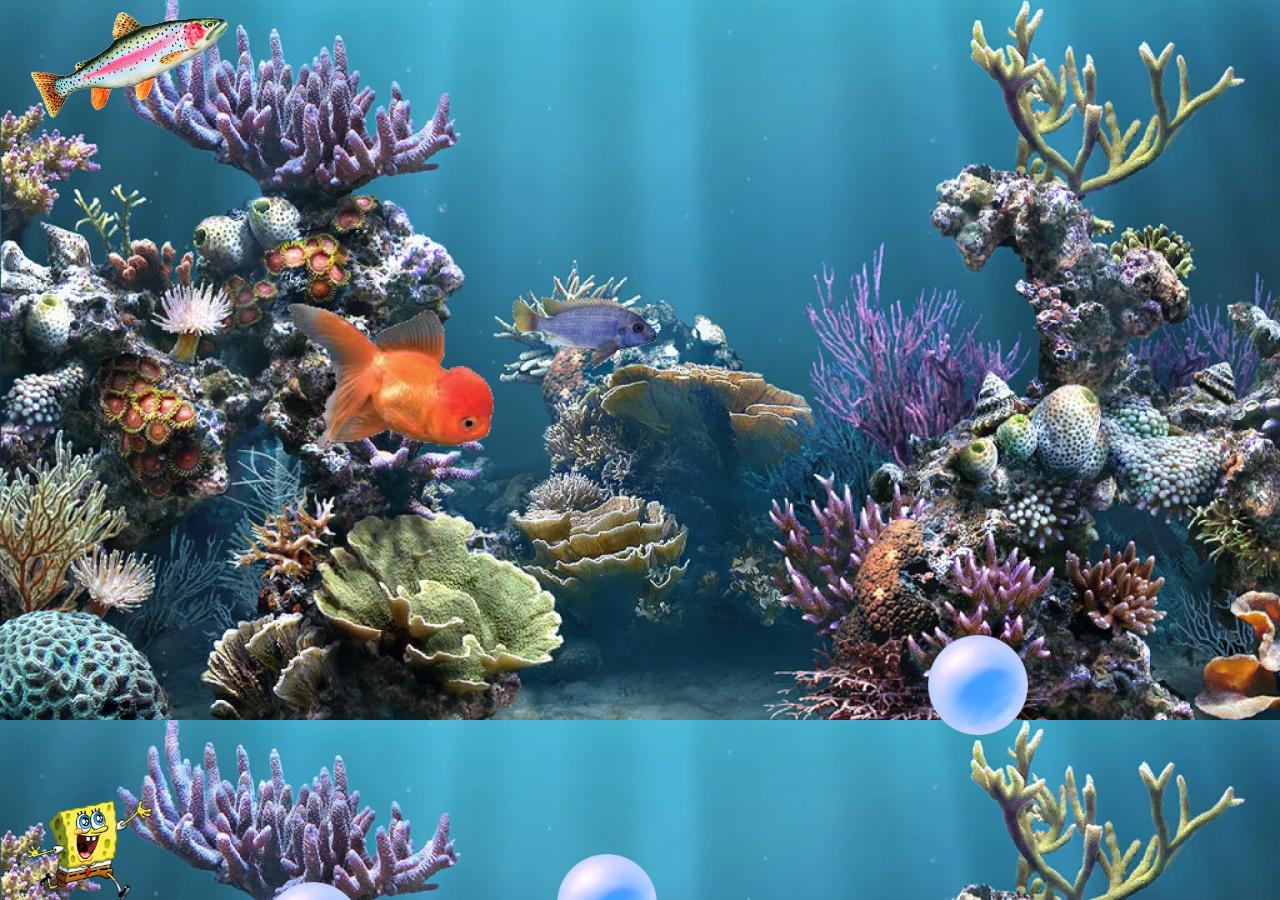
<file: Assignment 3 - Template/index.html>
<!DOCTYPE html>
<html lang="en">

<head>
    <meta charset="utf-8">
    <title>Aquarium</title>
    <link href="css/styles.css" type="text/css" rel="stylesheet" />
</head>

<body> 
    <img id="fish1Id" src="images/fish1.png" /> 
    <img id="fish2Id" src="images/fish2.png" />
    <img id="fish3Id" src="images/fish3.png" />
    <img id="spangeId" src="images/spongebob_PNG8.png" /> 
    <img id="bubble1Id" class="bubbleClass" src="images/bubble.png" /> 
    <img id="bubble2Id" class="bubbleClass" src="images/bubble.png" /> 
    <img id="bubble3Id" class="bubbleClass" src="images/bubble.png" />
    <script src="js/jquery-3.4.1.min.js"></script>
    <script src="js/script.js"></script>
    <script src="js/nemo.js"></script>
    <script src="js/blue.js"></script>
    <script src="js/bubbles.js"></script>
</body>

</html>
</file>
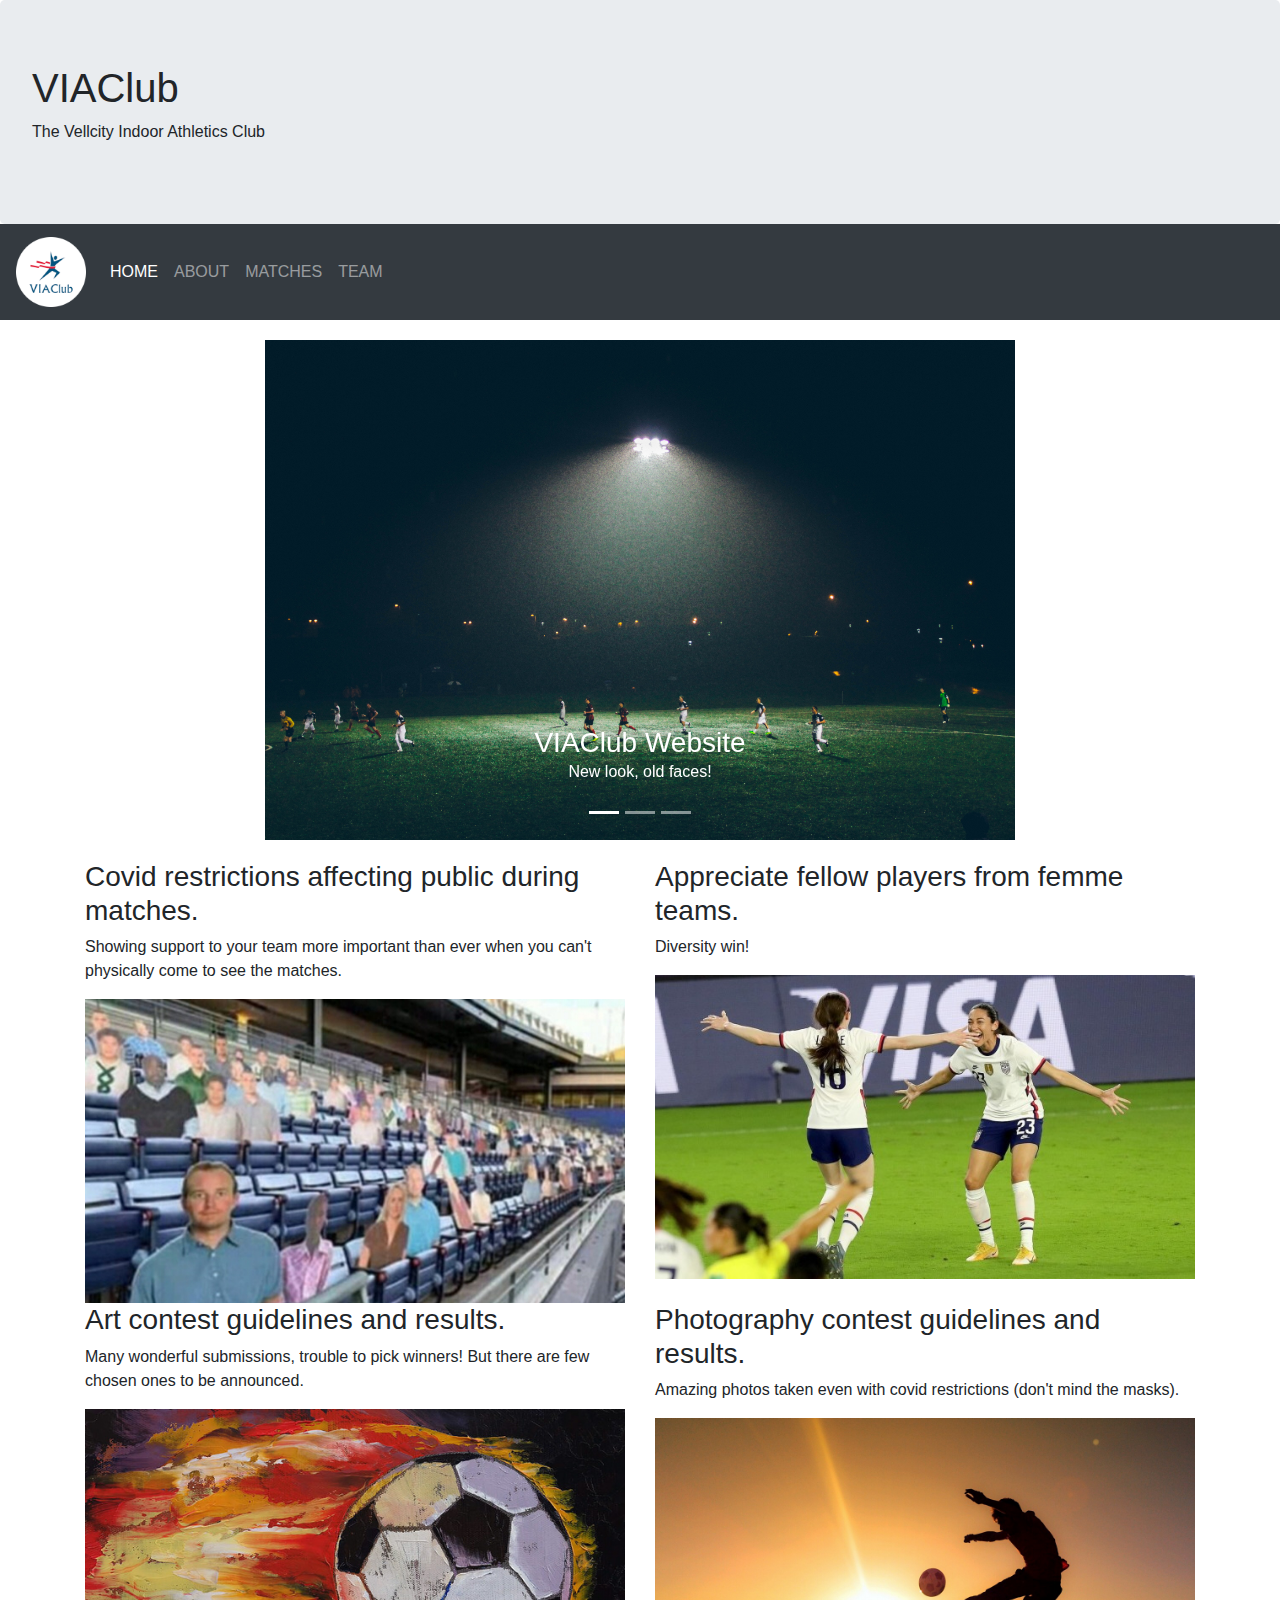
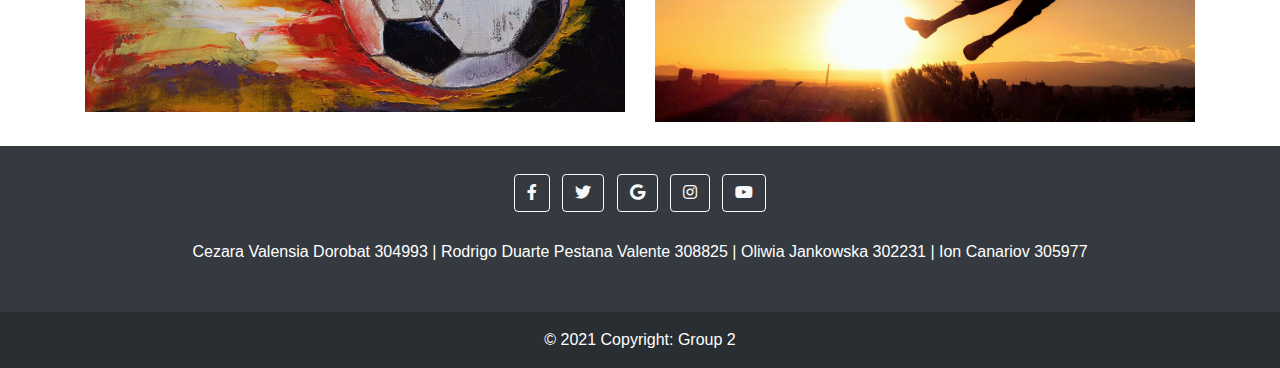
<file: website/index.html>
<!DOCTYPE html>

<html lang="en" dir="ltr">
  <head>
    <meta charset="utf-8">
    <meta name="viewport" content="width=device-width, initial-scale=1.0">
    <title>VIAClub</title>
    <link rel="stylesheet" href="css/style.css">
    <script src="js/script.js"></script>

    <link rel="stylesheet" href="https://cdnjs.cloudflare.com/ajax/libs/font-awesome/5.15.3/css/all.min.css"/>
    <link rel="stylesheet" href="https://stackpath.bootstrapcdn.com/bootstrap/4.3.1/css/bootstrap.min.css" integrity="sha384-ggOyR0iXCbMQv3Xipma34MD+dH/1fQ784/j6cY/iJTQUOhcWr7x9JvoRxT2MZw1T" crossorigin="anonymous">
    <script src="https://code.jquery.com/jquery-3.3.1.slim.min.js" integrity="sha384-q8i/X+965DzO0rT7abK41JStQIAqVgRVzpbzo5smXKp4YfRvH+8abtTE1Pi6jizo" crossorigin="anonymous"></script>
    <script src="https://cdnjs.cloudflare.com/ajax/libs/popper.js/1.14.7/umd/popper.min.js" integrity="sha384-UO2eT0CpHqdSJQ6hJty5KVphtPhzWj9WO1clHTMGa3JDZwrnQq4sF86dIHNDz0W1" crossorigin="anonymous"></script>
    <script src="https://stackpath.bootstrapcdn.com/bootstrap/4.3.1/js/bootstrap.min.js" integrity="sha384-JjSmVgyd0p3pXB1rRibZUAYoIIy6OrQ6VrjIEaFf/nJGzIxFDsf4x0xIM+B07jRM" crossorigin="anonymous"></script>
    <script src="https://ajax.googleapis.com/ajax/libs/jquery/2.1.1/jquery.min.js"></script>
  </head>
  <body>

    <!-- NAVIGATION BAR -->
    <div class="jumbotron mb-0">
      <h1>VIAClub</h1>
      <p>The Vellcity Indoor Athletics Club</p>
    </div>

    <nav class="navbar navbar-expand-sm bg-dark navbar-dark sticky-top">

      <a class="navbar-brand"><img src="images/logo.png" alt="VIAClub logo."></a>

      <button class="navbar-toggler" type="button" data-toggle="collapse" data-target="#myNavbar">
        <span class="navbar-toggler-icon"></span>
      </button>

      <div class="collapse navbar-collapse" id="myNavbar">
        <ul class="navbar-nav mr-auto">
          <li class="nav-item active"><a class="nav-link" href="index.html">Home</a></li>
          <li class="nav-item"><a class="nav-link" href="about.html">About</a></li> 
          <li class="nav-item"><a class="nav-link" href="matches.html">Matches</a></li> 
          <li class="nav-item"><a class="nav-link" href="team.html">Team</a></li> 
        </ul>
      </div>
    </nav>

    <!-- CAROUSEL -->
    <div id="myCarousel" class="carousel slide" data-ride="carousel">
      <!-- Indicators -->
      <ul class="carousel-indicators">
          <li data-target="#myCarousel" data-slide-to="0" class="active"></li>
          <li data-target="#myCarousel" data-slide-to="1"></li>
          <li data-target="#myCarousel" data-slide-to="2"></li>
      </ul>

      <!-- Wrapper for slides -->
      <div class="carousel-inner">
          <div class="carousel-item active">
              <img class="d-block img-fluid mx-auto" src="images/image1.jpg" alt="Football players running on the field at night.">
              <div class="carousel-caption d-none d-md-block">
                  <h3>VIAClub Website</h3>
                  <p>New look, old faces!</p>
              </div>
          </div>
          <div class="carousel-item">
              <img class="d-block img-fluid mx-auto" src="images/OIP.jpg" alt="Big football stadium with many lights.">
              <div class="carousel-caption d-none d-md-block">
                  <h3>Matches</h3>
                  <p>Be up to date!</p>
              </div>
          </div>
          <div class="carousel-item">
              <img class="d-block img-fluid mx-auto" src="images/image ball 1.jpg" alt="A soccer ball on grass inside of a stadium.">
              <div class="carousel-caption d-none d-md-block">
                  <h3>Team</h3>
                  <p>Meet the team!</p>
              </div>
          </div>
      </div>
    </div>

    <!-- SOME NEWS -->
    <div class="container">
      <div class="row">
        <div class="col-md-6">
          <h3>Covid restrictions affecting public during matches.</h3>
          <p>Showing support to your team more important than ever when you can't physically come to see the matches.</p>
          <img id="covidImg" src="images/covid.jpg" alt="Carboard cutouts on the stadium seats" title="Stadium publics during covid">
        </div>
        <div class="col-md-6">
          <h3>Appreciate fellow players from femme teams.</h3>
          <p>Diversity win!</p>
          <img id="femmeImg" src="images/femme.jpg" alt="Two female soccer players about to have a celebratory hug" title="Appreciation for women in sports">
        </div>
      </div>
      <div class="row">
        <div class="col-md-6">
          <h3>Art contest guidelines and results.</h3>
          <p>Many wonderful submissions, trouble to pick winners! But there are few chosen ones to be announced.</p>
          <img id="artImg" src="images/art.jpg" alt="An artwork of a football with fire effect" title="Art contest">
        </div>
        <div class="col-md-6">
          <h3>Photography contest guidelines and results.</h3>
          <p>Amazing photos taken even with covid restrictions (don't mind the masks).</p>
          <img id="photoImg" src="images/photo.jpeg" alt="Artistic photo of kicking the ball in the air" title="Photography contest">
        </div>
      </div>
    </div>

    <!-- FOOTER -->
    <footer class="bg-dark text-center text-white mt-4">
      <div class="container p-4">
        <section class="mb-4">
          <a class="btn btn-outline-light btn-floating m-1" href="#!" role="button"><i class="fab fa-facebook-f"></i></a>
          <a class="btn btn-outline-light btn-floating m-1" href="#!" role="button"><i class="fab fa-twitter"></i></a>
          <a class="btn btn-outline-light btn-floating m-1" href="#!" role="button"><i class="fab fa-google"></i></a>
          <a class="btn btn-outline-light btn-floating m-1" href="#!" role="button"><i class="fab fa-instagram"></i></a>
          <a class="btn btn-outline-light btn-floating m-1" href="#!" role="button"><i class="fab fa-youtube"></i></a>
        </section>

        <section class="mb-4">
          <p>
            Cezara Valensia Dorobat 304993 |
            Rodrigo Duarte Pestana Valente 308825 |
            Oliwia Jankowska 302231 |
            Ion Canariov 305977
          </p>
        </section>
      </div>

      <div class="text-center p-3" style="background-color: rgba(0, 0, 0, 0.2);">
        © 2021 Copyright: Group 2
      </div>
    </footer>

  </body>
</html>
</file>
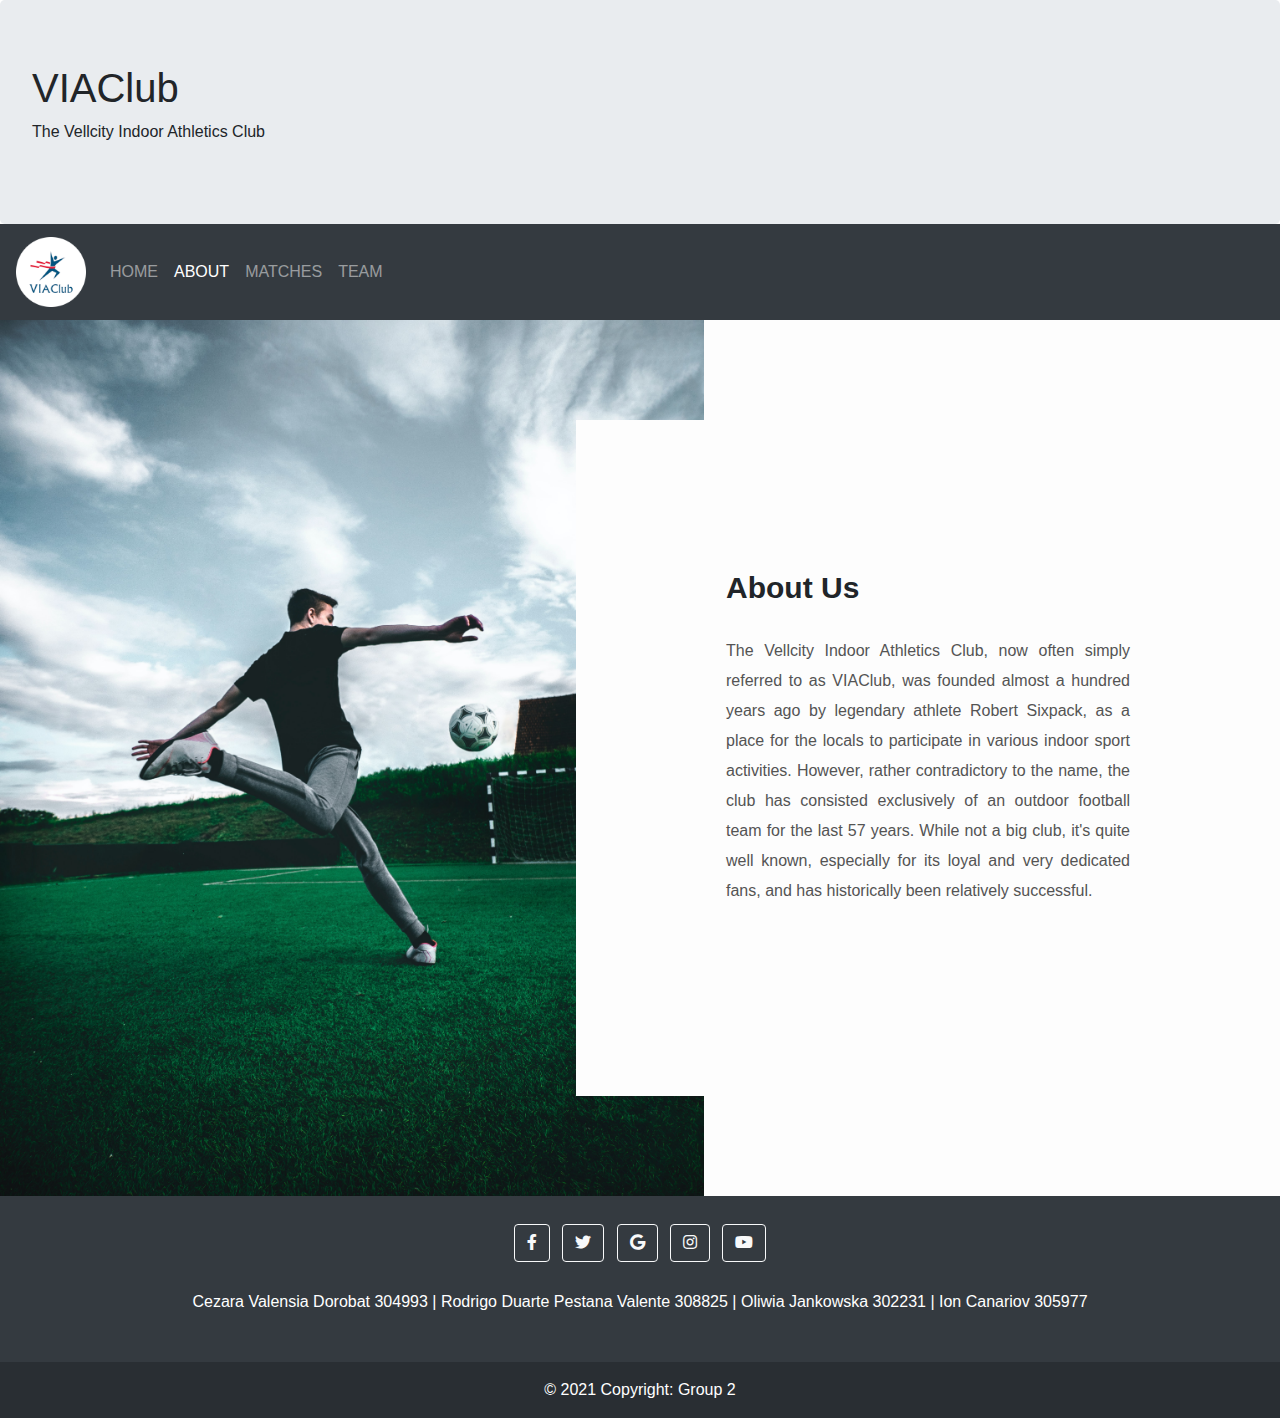
<file: website/about.html>
<!DOCTYPE html>

<html lang="en" dir="ltr">
  <head>
    <meta charset="utf-8">
    <meta name="viewport" content="width=device-width, initial-scale=1.0">
    <title>VIAClub</title>
    <link rel="stylesheet" href="css/style.css">
    <script src="js/script.js"></script>

    <link rel="stylesheet" href="https://cdnjs.cloudflare.com/ajax/libs/font-awesome/5.15.3/css/all.min.css"/>
    <link rel="stylesheet" href="https://stackpath.bootstrapcdn.com/bootstrap/4.3.1/css/bootstrap.min.css" integrity="sha384-ggOyR0iXCbMQv3Xipma34MD+dH/1fQ784/j6cY/iJTQUOhcWr7x9JvoRxT2MZw1T" crossorigin="anonymous">
    <script src="https://code.jquery.com/jquery-3.3.1.slim.min.js" integrity="sha384-q8i/X+965DzO0rT7abK41JStQIAqVgRVzpbzo5smXKp4YfRvH+8abtTE1Pi6jizo" crossorigin="anonymous"></script>
    <script src="https://cdnjs.cloudflare.com/ajax/libs/popper.js/1.14.7/umd/popper.min.js" integrity="sha384-UO2eT0CpHqdSJQ6hJty5KVphtPhzWj9WO1clHTMGa3JDZwrnQq4sF86dIHNDz0W1" crossorigin="anonymous"></script>
    <script src="https://stackpath.bootstrapcdn.com/bootstrap/4.3.1/js/bootstrap.min.js" integrity="sha384-JjSmVgyd0p3pXB1rRibZUAYoIIy6OrQ6VrjIEaFf/nJGzIxFDsf4x0xIM+B07jRM" crossorigin="anonymous"></script>
  </head>
  <body>

    <!-- NAVIGATION BAR -->
    <div class="jumbotron mb-0">
      <h1>VIAClub</h1>
      <p>The Vellcity Indoor Athletics Club</p>
    </div>

    <nav class="navbar navbar-expand-sm bg-dark navbar-dark sticky-top">

      <a class="navbar-brand"><img src="images/logo.png" alt="VIAClub logo."></a>

      <button class="navbar-toggler" type="button" data-toggle="collapse" data-target="#myNavbar">
        <span class="navbar-toggler-icon"></span>
      </button>

      <div class="collapse navbar-collapse" id="myNavbar">
        <ul class="navbar-nav mr-auto">
          <li class="nav-item"><a class="nav-link" href="index.html">Home</a></li>
          <li class="nav-item active"><a class="nav-link" href="about.html">About</a></li> 
          <li class="nav-item"><a class="nav-link" href="matches.html">Matches</a></li> 
          <li class="nav-item"><a class="nav-link" href="team.html">Team</a></li> 
        </ul>
      </div>
    </nav>

    <div class="about-section">
        <div class="inner-container">
            <h1>About Us</h1>
            <p class="text">
                The Vellcity Indoor Athletics Club, now often simply referred to as VIAClub, was founded almost a hundred years ago by legendary athlete Robert Sixpack, as a place for the locals to participate in various indoor sport activities. However, rather contradictory to the name, the club has consisted exclusively of an outdoor football team for the last 57 years. While not a big club, it's quite well known, especially for its loyal and very dedicated fans, and has historically been relatively successful.</p>
        </div>
    </div>
    


    <!-- FOOTER -->
    <footer class="bg-dark text-center text-white">
      <div class="container p-4">
        <section class="mb-4">
          <a class="btn btn-outline-light btn-floating m-1" href="#!" role="button"><i class="fab fa-facebook-f"></i></a>
          <a class="btn btn-outline-light btn-floating m-1" href="#!" role="button"><i class="fab fa-twitter"></i></a>
          <a class="btn btn-outline-light btn-floating m-1" href="#!" role="button"><i class="fab fa-google"></i></a>
          <a class="btn btn-outline-light btn-floating m-1" href="#!" role="button"><i class="fab fa-instagram"></i></a>
          <a class="btn btn-outline-light btn-floating m-1" href="#!" role="button"><i class="fab fa-youtube"></i></a>
        </section>

        <section class="mb-4">
          <p>
            Cezara Valensia Dorobat 304993 |
            Rodrigo Duarte Pestana Valente 308825 |
            Oliwia Jankowska 302231 |
            Ion Canariov 305977
          </p>
        </section>
      </div>

      <div class="text-center p-3" style="background-color: rgba(0, 0, 0, 0.2);">
        © 2021 Copyright: Group 2
      </div>
    </footer>

  </body>
</html>
</file>
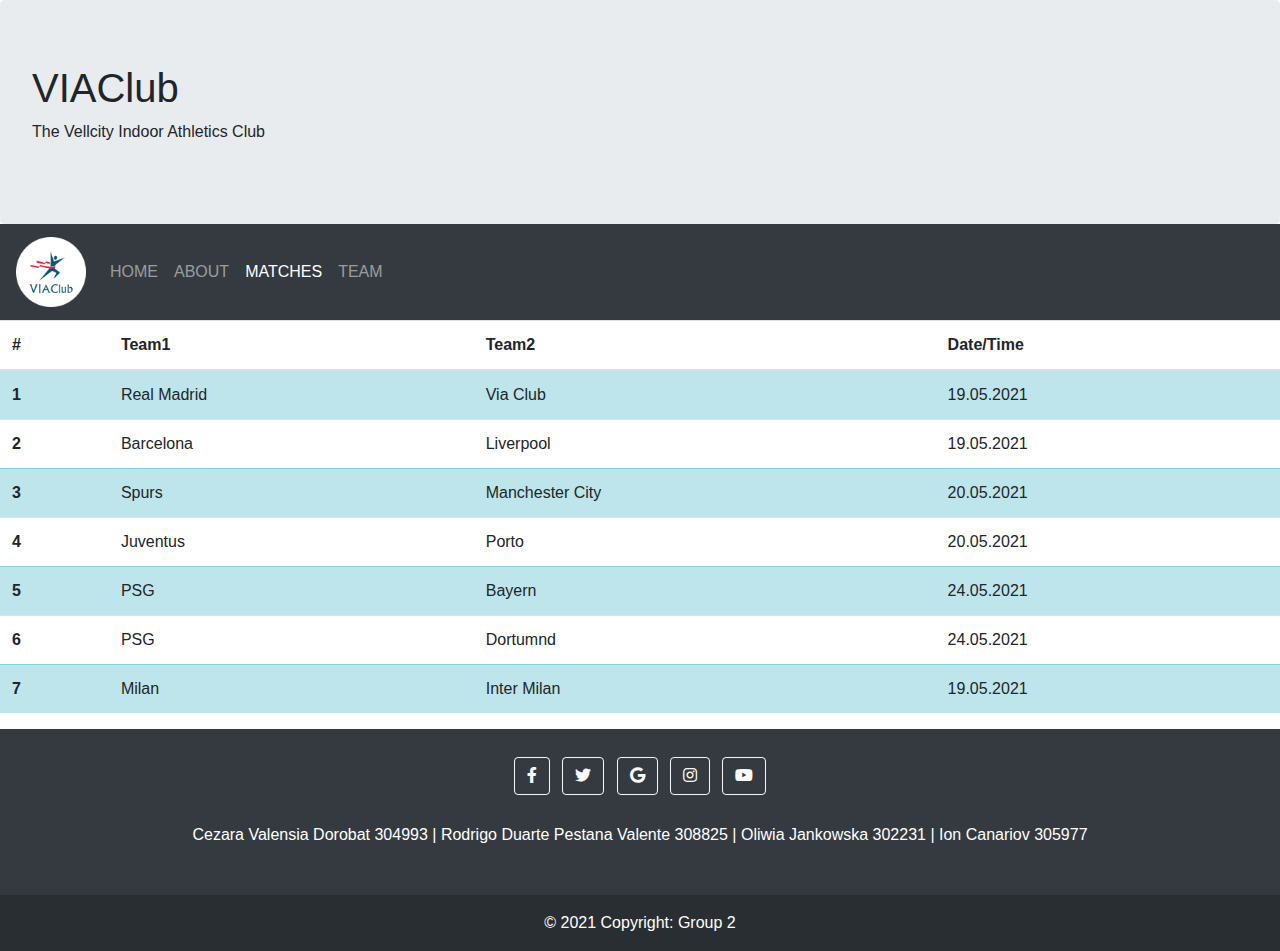
<file: website/matches.html>
<!DOCTYPE html>

<html lang="en" dir="ltr">
  <head>
    <meta charset="utf-8">
    <meta name="viewport" content="width=device-width, initial-scale=1.0">
    <title>VIAClub</title>
    <link rel="stylesheet" href="css/style.css">
    <script src="js/script.js"></script>

    <link rel="stylesheet" href="https://cdnjs.cloudflare.com/ajax/libs/font-awesome/5.15.3/css/all.min.css"/>
    <link rel="stylesheet" href="https://maxcdn.bootstrapcdn.com/bootstrap/4.0.0/css/bootstrap.min.css" integrity="sha384-Gn5384xqQ1aoWXA+058RXPxPg6fy4IWvTNh0E263XmFcJlSAwiGgFAW/dAiS6JXm" crossorigin="anonymous">
    <link rel="stylesheet" href="https://stackpath.bootstrapcdn.com/bootstrap/4.3.1/css/bootstrap.min.css" integrity="sha384-ggOyR0iXCbMQv3Xipma34MD+dH/1fQ784/j6cY/iJTQUOhcWr7x9JvoRxT2MZw1T" crossorigin="anonymous">
    <script src="https://code.jquery.com/jquery-3.3.1.slim.min.js" integrity="sha384-q8i/X+965DzO0rT7abK41JStQIAqVgRVzpbzo5smXKp4YfRvH+8abtTE1Pi6jizo" crossorigin="anonymous"></script>
    <script src="https://cdnjs.cloudflare.com/ajax/libs/popper.js/1.14.7/umd/popper.min.js" integrity="sha384-UO2eT0CpHqdSJQ6hJty5KVphtPhzWj9WO1clHTMGa3JDZwrnQq4sF86dIHNDz0W1" crossorigin="anonymous"></script>
    <script src="https://stackpath.bootstrapcdn.com/bootstrap/4.3.1/js/bootstrap.min.js" integrity="sha384-JjSmVgyd0p3pXB1rRibZUAYoIIy6OrQ6VrjIEaFf/nJGzIxFDsf4x0xIM+B07jRM" crossorigin="anonymous"></script>
  </head>
  <body>

    <!-- NAVIGATION BAR -->
    <div class="jumbotron mb-0">
      <h1>VIAClub</h1>
      <p>The Vellcity Indoor Athletics Club</p>
    </div>

    <nav class="navbar navbar-expand-sm bg-dark navbar-dark sticky-top">

      <a class="navbar-brand"><img src="images/logo.png" alt="VIAClub logo."></a>

      <button class="navbar-toggler" type="button" data-toggle="collapse" data-target="#myNavbar">
        <span class="navbar-toggler-icon"></span>
      </button>

      <div class="collapse navbar-collapse" id="myNavbar">
        <ul class="navbar-nav mr-auto">
          <li class="nav-item"><a class="nav-link" href="index.html">Home</a></li>
          <li class="nav-item"><a class="nav-link" href="about.html">About</a></li> 
          <li class="nav-item active"><a class="nav-link" href="matches.html">Matches</a></li> 
          <li class="nav-item"><a class="nav-link" href="team.html">Team</a></li> 
        </ul>
      </div>
    </nav>

    <!-- MATCH TABLE -->
    <div class="table-responsive-sm">
      <table class="table table-striped">
        <!--Table head-->
        <thead>
          <tr>
            <th>#</th>
            <th>Team1</th>
            <th>Team2</th>
            <th>Date/Time</th>
          </tr>
        </thead>
        <!--Table head-->
      
        <!--Table body-->
        <tbody>
          <tr class="table-info">
            <th scope="row">1</th>
            <td>Real Madrid</td>
            <td>Via Club</td>
            <td>19.05.2021</td>
            
            
          </tr>
          <tr>
            <th scope="row">2</th>
            <td>Barcelona</td>
            <td>Liverpool</td>
            <td>19.05.2021</td>
            
            
          </tr>
          <tr class="table-info">
            <th scope="row">3</th>
            <td>Spurs</td>
            <td>Manchester City</td>
            <td>20.05.2021</td>
            
            
          </tr>
          <tr>
            <th scope="row">4</th>
            <td>Juventus</td>
            <td>Porto</td>
            <td>20.05.2021</td>
            
        
          </tr>
          <tr class="table-info">
            <th scope="row">5</th>
            <td>PSG</td>
            <td>Bayern</td>
            <td>24.05.2021</td>
          
            
          </tr>
          <tr>
            <th scope="row">6</th>
            <td>PSG </td>
            <td>Dortumnd</td>
            <td>24.05.2021</td>
          
            
          </tr>
          <tr class="table-info">
            <th scope="row">7</th>
            <td>Milan</td>
            <td>Inter Milan</td>
            <td>19.05.2021</td>
          </tr>
        </tbody>
      </table>
    </div>

    <!-- FOOTER -->
    <footer class="bg-dark text-center text-white">
      <div class="container p-4">
        <section class="mb-4">
          <a class="btn btn-outline-light btn-floating m-1" href="#!" role="button"><i class="fab fa-facebook-f"></i></a>
          <a class="btn btn-outline-light btn-floating m-1" href="#!" role="button"><i class="fab fa-twitter"></i></a>
          <a class="btn btn-outline-light btn-floating m-1" href="#!" role="button"><i class="fab fa-google"></i></a>
          <a class="btn btn-outline-light btn-floating m-1" href="#!" role="button"><i class="fab fa-instagram"></i></a>
          <a class="btn btn-outline-light btn-floating m-1" href="#!" role="button"><i class="fab fa-youtube"></i></a>
        </section>

        <section class="mb-4">
          <p>
            Cezara Valensia Dorobat 304993 |
            Rodrigo Duarte Pestana Valente 308825 |
            Oliwia Jankowska 302231 |
            Ion Canariov 305977
          </p>
        </section>
      </div>

      <div class="text-center p-3" style="background-color: rgba(0, 0, 0, 0.2);">
        © 2021 Copyright: Group 2
      </div>
    </footer>
  </body>
</html>
</file>
<file: Assignment 3 - Template/css/styles.css>
body {
    background-image: url("../images/aquarium.jpg");
    background-size: cover;
}

img {
    position: fixed;
}

#fish1Id {
    left: 250px;
    top: 250px;
    width: 250px;
    height: 250px;
}

#fish2Id {
    left: 500px;
    top: 250px;
    width: 150px;
    height: 150px;
}

.bubbleClass {
    width: 100px;
    height: 100px;
}

.flip {
    -webkit-transform: scaleX(-1);
    transform: scaleX(-1);
}

#spangeId
{
    left: 0;
    bottom: 0;
    height: 100px;
}
</file>
<file: website/css/style.css>
@import url('https://fonts.googleapis.com/css?family=Poppins:400:500:700');

* {
  padding: 0;
  margin: 0;
  text-decoration: none;
  list-style: none;
  box-sizing: border-box;
}

body {
  font-family: montserrat, Arial, sans-serif;
}

#myCarousel {
  margin-top: 20px;
  margin-bottom: 20px;
}

.carousel-inner img {
  height: 500px;
  width: auto;
}

.carousel-item h3 {
  margin: auto;
  color: rgb(255, 255, 255);
}

nav {
  z-index: 1;
}

.navbar-brand img {
  max-height: 70px;
  max-width: auto;
}

nav ul li {
  text-transform: uppercase;
}

.nav-link:hover {
  background: #e60073;
  transition: .5s;
}

.col-md-6 img {
  max-width: 100%;
}

.col-md-6:hover {
  background-color: rgb(172, 172, 172);
}

.card img {
  min-height: 300px;
  width: auto;
}

html,body {
  height: 100%;
  width: 100%;
  font-family: 'Poppins', Arial, sans-serif;
  color: #222; 
}

hr.light {
    width: 75%;
    margin-top: .8rem;
    margin-bottom: 1rem;
}

hr.light-100 {
    width: 100%;
    margin-top: .8rem;
    margin-bottom: 1rem;
}

.display-4 {
    font-size: 200%;
}

.about-section {
    background: url(../images/pic.jpg.jpg) no-repeat left;
    background-size: 55%;
    background-color: #fdfdfd;
    overflow: hidden;
    padding: 100px 0;
}

.inner-container {
    width: 55%;
    float: right;
    background-color: #fdfdfd;
    padding: 150px;
}

.inner-container h1 {
    margin-bottom: 30px;
    font-size: 30px;
    font-weight: 900;
}

.text {
    font-family: Arial, sans-serif;
    color: #545454;
    line-height: 30px;
    text-align: justify;
    margin-bottom: 40px;
}

.container-fluid {
    width: 100%;
    margin-right: auto;
    margin-left: auto;
}

@media screen and (max-width:1200px) {
    .inner-container{
        padding: 80px;
    }
}

@media screen and (max-width:1000px) {
    .about-section{
        background-size: 100%;
        padding: 100px 40px;
    }
    .inner-container{
        width: 100%;
    } 
}

@media screen and (max-width:600px) {
    .about-section{
        padding: 0;
    }
    .inner-container{
        padding: 60px;
    }

    #myCarousel {
      margin-top: 0px;
      margin-bottom: 0px;
    }
    .carousel-inner img {
      width: 100%;
      max-height: 300px;
    }
}

/* NOTIFICATION BAR */
/* removed and underdeveloped due to the time restraint */

.notify-success {
  position:relative;
  width:100%;
  background-color:green;
  height:30px;
  color:white;
  display:none;
  text-align:center;
  padding:5px;
  font-size:2em;
  line-height:1em;
  font-family: Arial, sans-serif;
  border:2px solid #666;
  cursor:pointer;
}

.notify-error {
  position:relative;
  width:100%;
  background-color:red;
  height:30px;
  color:white;
  display:none;
  text-align:center;
  padding:5px;
  font-size:2em;
  line-height:1em;
  font-family: Arial, sans-serif;
  border:2px solid #666;
  cursor:pointer;
}
</file>
